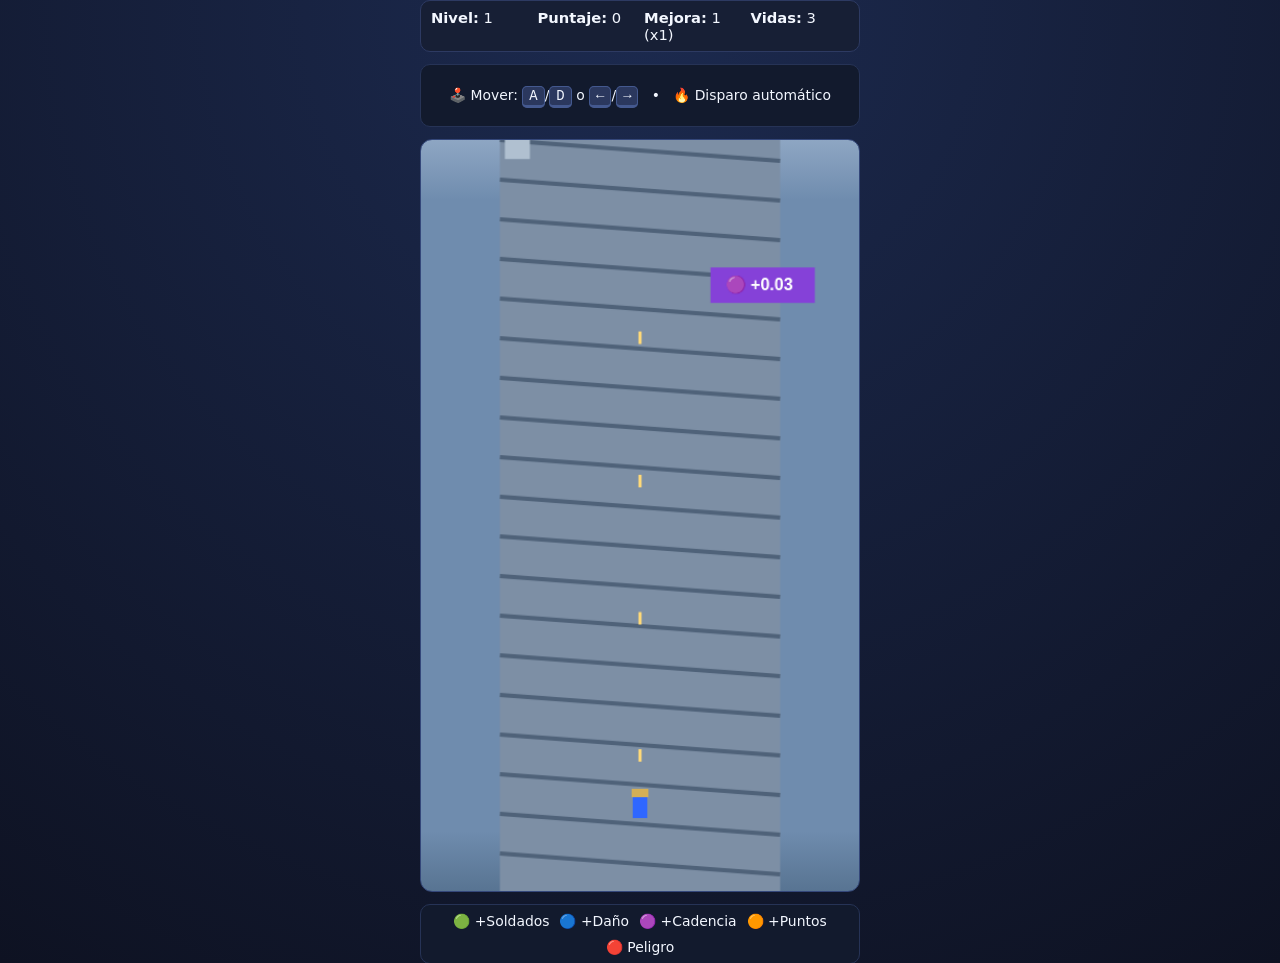
<file: mini-juego-survivor/index.html>
<!doctype html>
<html lang="es">
<head>
  <meta charset="UTF-8" />
  <meta name="viewport" content="width=device-width, initial-scale=1.0" />
  <title>Bridge Survivor - Prototipo</title>
  <link rel="stylesheet" href="style.css" />
</head>
<body>
  <main class="game-shell">
    <header class="hud-top">
      <div><strong>Nivel:</strong> <span id="level">1</span></div>
      <div><strong>Puntaje:</strong> <span id="score">0</span></div>
      <div><strong>Mejora:</strong> <span id="weaponLevel">1</span></div>
      <div><strong>Vidas:</strong> <span id="lives">3</span></div>
    </header>

    <section class="controls-info">
      <p>
        🕹️ Mover: <kbd>A</kbd>/<kbd>D</kbd> o <kbd>←</kbd>/<kbd>→</kbd>
        &nbsp;&nbsp;•&nbsp;&nbsp;
        🔥 Disparo automático
      </p>
      <button id="restart" hidden>Reiniciar partida</button>
    </section>

    <canvas id="game" width="420" height="720" aria-label="Juego tipo bridge survivor"></canvas>

    <footer class="legend">
      <span>🟢 +Soldados</span>
      <span>🔵 +Daño</span>
      <span>🟣 +Cadencia</span>
      <span>🟠 +Puntos</span>
      <span>🔴 Peligro</span>
    </footer>
  </main>

  <script src="game.js"></script>
</body>
</html>
</file>
<file: mini-juego-survivor/style.css>
:root {
  --bg: #0e1222;
  --panel: #171f35;
  --text: #f3f7ff;
  --accent: #58d3ff;
}

* {
  box-sizing: border-box;
}

body {
  margin: 0;
  font-family: Inter, system-ui, -apple-system, Segoe UI, Roboto, sans-serif;
  background: radial-gradient(circle at top, #1c2a4f, var(--bg));
  color: var(--text);
  min-height: 100vh;
  display: grid;
  place-items: center;
}

.game-shell {
  width: min(94vw, 440px);
  display: grid;
  gap: 12px;
}

.hud-top {
  background: var(--panel);
  border: 1px solid #2d3a62;
  border-radius: 10px;
  padding: 8px 10px;
  display: grid;
  grid-template-columns: repeat(4, 1fr);
  gap: 8px;
  font-size: 0.92rem;
}

.controls-info,
.legend {
  background: #121a2d;
  border: 1px solid #263356;
  border-radius: 10px;
  padding: 8px;
  text-align: center;
  font-size: 0.87rem;
}

.legend {
  display: flex;
  flex-wrap: wrap;
  justify-content: center;
  gap: 10px;
}

canvas {
  width: 100%;
  height: auto;
  border-radius: 12px;
  border: 1px solid #34477a;
  background: linear-gradient(#8ea6c3 0%, #6f8cae 8%, #6f8cae 92%, #587492 100%);
}

button {
  border: none;
  background: var(--accent);
  color: #001018;
  font-weight: 700;
  border-radius: 999px;
  padding: 8px 14px;
  cursor: pointer;
}

kbd {
  background: #2b385e;
  border: 1px solid #44598f;
  border-bottom-width: 3px;
  border-radius: 5px;
  padding: 1px 6px;
}
</file>
